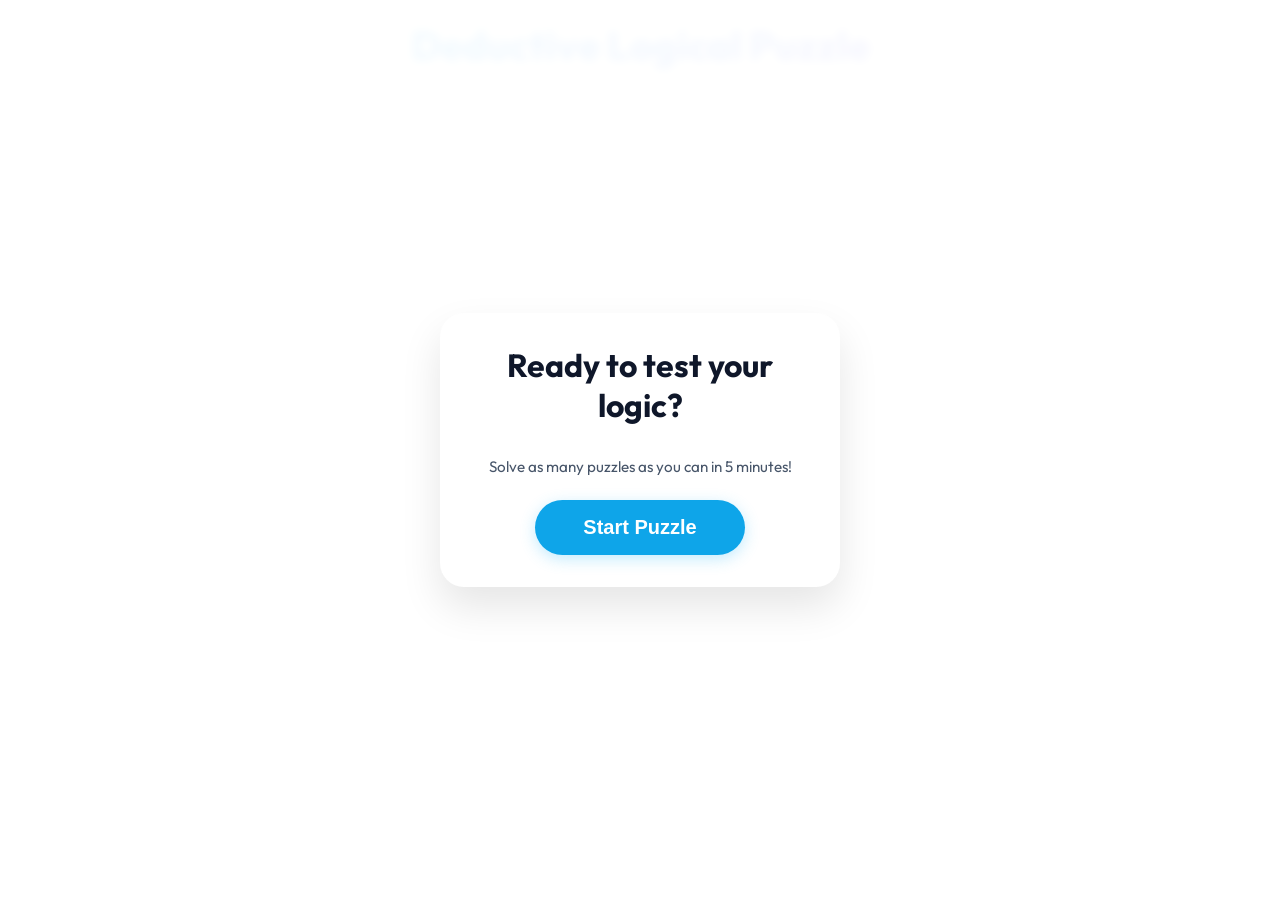
<file: index.html>
<!DOCTYPE html>
<html lang="en">

<head>
    <meta charset="UTF-8">
    <meta name="viewport" content="width=device-width, initial-scale=1.0">
    <title>Latin Square Puzzle</title>
    <link rel="stylesheet" href="style.css">
    <!-- Google Fonts -->
    <link href="https://fonts.googleapis.com/css2?family=Outfit:wght@300;400;600;800&display=swap" rel="stylesheet">
</head>

<body>
    <div class="app-container">
        <header>
            <h1>Deductive Logical Puzzle</h1>
        </header>

        <!-- Home Screen / Welcome -->
        <div id="home-screen" class="home-cover">
            <div class="welcome-content">
                <h2>Ready to test your logic?</h2>
                <p>Solve as many puzzles as you can in 5 minutes!</p>
                <button id="btn-start-game" class="action-btn primary large">Start Puzzle</button>
            </div>
        </div>

        <!-- Results Screen -->
        <div id="results-screen" class="home-cover" style="display: none;">
            <div class="welcome-content">
                <h2>Time's Up!</h2>

                <div class="results-list">
                    <div class="result-row">
                        <span class="res-label">Number of Puzzles Attempted:</span>
                        <span class="res-value" id="res-attempted">0</span>
                    </div>
                    <div class="result-row">
                        <span class="res-label">Solved Correctly:</span>
                        <span class="res-value" id="res-correct">0</span>
                    </div>
                    <div class="result-row">
                        <span class="res-label">Accuracy:</span>
                        <span class="res-value" id="res-accuracy">0%</span>
                    </div>
                </div>

                <div class="stats-grid" style="display:none;">
                    <!-- Hidden legacy grid, replaced by list above -->
                </div>

                <button id="btn-start-review" class="action-btn primary large">Review Puzzles</button>
            </div>
        </div>

        <main id="game-area" style="display: none;">
            <div id="grid-container" class="grid-board">
                <!-- Grid items generated by JS -->
            </div>

            <div id="palette-container" class="palette-bar">
                <!-- Shape buttons generated by JS -->
            </div>
        </main>

        <footer id="game-footer" style="display: none;">
            <div id="status-message" class="status-msg">Loading...</div>
            <div class="footer-actions">
                <button id="btn-show-answer" class="action-btn secondary" style="display: none;">Show Solution</button>
            </div>

            <!-- Review Controls -->
            <div id="review-controls" class="footer-actions" style="display: none;">
                <button id="btn-prev" class="action-btn secondary">Previous</button>
                <span id="review-status" class="status-msg" style="margin: 0 10px; font-size: 0.9rem;">Puzzle 1/1</span>
                <button id="btn-next" class="action-btn secondary">Next</button>
            </div>
        </footer>
    </div>

    <!-- Stats Display -->
    <div id="game-stats" class="game-stats" style="display: none;">
        <div class="stat-box">
            <span class="label">TIME</span>
            <span id="timer-display" class="value">05:00</span>
        </div>
        <div class="stat-box">
            <span class="label">ATTEMPTED</span>
            <span id="attempted-display" class="value">0</span>
        </div>
        <div class="stat-box">
            <span class="label">SCORE</span>
            <span id="score-display" class="value">0</span>
        </div>
    </div>

    <script src="js/html2canvas.min.js"></script>
    <script src="js/jszip.min.js"></script>
    <script src="js/generator.js"></script>
    <script src="js/ui.js"></script>
    <script src="js/main.js"></script>
</body>

</html>
</file>
<file: style.css>
:root {
    --bg-color: #ffffff;
    --surface-color: #f1f5f9;
    --primary-color: #0ea5e9;
    --accent-color: #6366f1;
    --text-primary: #0f172a;
    --text-secondary: #475569;
    --grid-gap: 8px;
    --cell-size: 70px;
    --radius: 12px;
}

* {
    box-sizing: border-box;
    margin: 0;
    padding: 0;
}

body {
    font-family: 'Outfit', sans-serif;
    background-color: var(--bg-color);
    color: var(--text-primary);
    display: flex;
    justify-content: center;
    min-height: 100vh;
    overflow-x: hidden;
}

.app-container {
    max-width: 600px;
    width: 100%;
    padding: 20px;
    display: flex;
    flex-direction: column;
    align-items: center;
    gap: 24px;
}

/* Game Stats */
.game-stats {
    position: absolute;
    top: 20px;
    right: 20px;
    display: flex;
    gap: 20px;
}


/* Updated Game Stats */
.game-stats .stat-box {
    background: white;
    padding: 10px 20px;
    border-radius: 12px;
    box-shadow: 0 4px 6px rgba(0, 0, 0, 0.1);
    display: flex;
    flex-direction: column;
    align-items: center;
    min-width: 90px;
}

/* Results List Style */
.results-list {
    width: 100%;
    margin-bottom: 2rem;
    border-top: 1px solid #e2e8f0;
    border-bottom: 1px solid #e2e8f0;
    padding: 1.5rem 0;
}

.result-row {
    display: flex;
    justify-content: space-between;
    align-items: center;
    font-size: 1.2rem;
    padding: 8px 0;
    border-bottom: 1px solid #f1f5f9;
    gap: 16px;
}

.result-row:last-child {
    border-bottom: none;
}

.res-label {
    color: var(--text-secondary);
    font-weight: 600;
}

.res-value {
    color: var(--text-primary);
    font-weight: 800;
}

#res-accuracy {
    color: var(--primary-color);
}


.game-stats .label {
    font-size: 0.8rem;
    color: #64748b;
    font-weight: 600;
}

.game-stats .value {
    font-size: 1.5rem;
    font-weight: 800;
    color: #0f172a;
    font-family: monospace;
}

header {
    text-align: center;
}

h1 {
    font-weight: 800;
    font-size: 2.5rem;
    background: linear-gradient(135deg, var(--primary-color), var(--accent-color));
    -webkit-background-clip: text;
    background-clip: text;
    -webkit-text-fill-color: transparent;
    margin-bottom: 8px;
}

p {
    color: var(--text-secondary);
    font-size: 0.95rem;
}

.controls-bar {
    width: 100%;
    display: flex;
    justify-content: center;
}

.difficulty-group {
    background: var(--surface-color);
    padding: 6px;
    border-radius: 99px;
    display: flex;
    gap: 4px;
}

.diff-btn {
    background: transparent;
    border: none;
    color: var(--text-secondary);
    padding: 10px 20px;
    border-radius: 99px;
    cursor: pointer;
    font-weight: 600;
    transition: all 0.2s ease;
}

.diff-btn:hover {
    color: var(--text-primary);
}

.diff-btn.active {
    background: var(--accent-color);
    color: white;
    box-shadow: 0 4px 12px rgba(129, 140, 248, 0.3);
}

.grid-board {
    display: grid;
    gap: var(--grid-gap);
    padding: 16px;
    background: var(--surface-color);
    border-radius: 20px;
    box-shadow: 0 10px 30px rgba(0, 0, 0, 0.1);
    border: 1px solid rgba(0, 0, 0, 0.1);
    margin: 0 auto;
}

.grid-cell {
    width: var(--cell-size);
    height: var(--cell-size);
    background: rgba(0, 0, 0, 0.05);
    border-radius: var(--radius);
    display: flex;
    align-items: center;
    justify-content: center;
    cursor: pointer;
    transition: all 0.2s ease;
    border: 2px solid transparent;
}

.grid-cell:hover {
    background: rgba(0, 0, 0, 0.1);
}

.grid-cell.question-cell {
    background-color: #fffbeb;
    /* Very light amber */
    border: 3px solid #f59e0b;
    /* Thicker border */
    position: relative;
    cursor: pointer;
}

.grid-cell.question-cell::after {
    content: "?";
    position: absolute;
    top: 50%;
    left: 50%;
    transform: translate(-50%, -50%);
    font-size: 2.5rem;
    font-weight: 800;
    color: #d97706;
    opacity: 0.8;
    pointer-events: none;
    z-index: 10;
    /* Ensure it's on top */
}

.grid-cell.question-cell.question-filled::after {
    display: none;
}

.grid-cell.selected {
    border-color: var(--primary-color);
    background: rgba(56, 189, 248, 0.1);
    transform: scale(1.05);
}

.grid-cell.initial {
    background: rgba(148, 163, 184, 0.3);
    cursor: default;
    pointer-events: none;
}

/* Make SVG responsive inside cell */
.grid-cell .shape-svg {
    width: 65%;
    height: 65%;
    z-index: 11;
    position: relative;
    filter: drop-shadow(0 4px 6px rgba(0, 0, 0, 0.2));
}

.palette-bar {
    display: flex;
    gap: 12px;
    margin-top: 10px;
    flex-wrap: wrap;
    justify-content: center;
}

.palette-btn {
    width: 50px;
    height: 50px;
    border-radius: 12px;
    border: none;
    background: var(--surface-color);
    color: var(--text-primary);
    cursor: pointer;
    display: flex;
    align-items: center;
    justify-content: center;
    transition: all 0.2s cubic-bezier(0.175, 0.885, 0.32, 1.275);
    box-shadow: 0 4px 6px rgba(0, 0, 0, 0.2);
}

.palette-btn:hover {
    transform: translateY(-4px);
    background: rgba(0, 0, 0, 0.1);
}

.palette-btn svg {
    width: 60%;
    height: 60%;
}

.clear-btn {
    font-weight: 800;
    color: #ef4444;
}

footer {
    width: 100%;
    text-align: center;
    display: flex;
    flex-direction: column;
    align-items: center;
    gap: 16px;
}

.footer-actions {
    display: flex;
    gap: 12px;
    justify-content: center;
    width: 100%;
}

.status-msg {
    min-height: 24px;
    font-weight: 600;
    opacity: 0.9;
}

.status-msg.error {
    color: #ef4444;
}

.status-msg.success {
    color: #22c55e;
}

.status-msg.info {
    color: var(--text-secondary);
}

.action-btn {
    background: var(--primary-color);
    color: #ffffff;
    border: none;
    padding: 12px 32px;
    border-radius: 99px;
    font-weight: 700;
    font-size: 1rem;
    cursor: pointer;
    transition: all 0.2s ease;
    box-shadow: 0 4px 15px rgba(56, 189, 248, 0.3);
}

.action-btn:hover {
    transform: scale(1.05);
    box-shadow: 0 6px 20px rgba(56, 189, 248, 0.4);
}

.action-btn.secondary {
    background: transparent;
    color: var(--text-secondary);
    border: 2px solid var(--text-secondary);
    box-shadow: none;
}

.action-btn.secondary:hover {
    color: var(--text-primary);
    border-color: var(--text-primary);
    box-shadow: 0 4px 12px rgba(0, 0, 0, 0.1);
}

.download-actions {
    display: flex;
    gap: 8px;
    margin-top: 8px;
}

.action-btn.small {
    padding: 8px 16px;
    font-size: 0.85rem;
    background: var(--surface-color);
    color: var(--text-secondary);
    border: 1px solid rgba(0, 0, 0, 0.1);
    box-shadow: none;
}

.action-btn.small:hover {
    background: var(--primary-color);
    color: white;
    transform: translateY(-2px);
    box-shadow: 0 4px 12px rgba(0, 0, 0, 0.1);
}

/* Animations */
@keyframes popIn {
    0% {
        transform: scale(0.5);
        opacity: 0;
    }

    100% {
        transform: scale(1);
        opacity: 1;
    }
}

.pop-in {
    animation: popIn 0.3s cubic-bezier(0.175, 0.885, 0.32, 1.275);
}

.win-pulse {
    animation: winPulse 0.5s ease-in-out;
}

@keyframes winPulse {
    0% {
        transform: scale(1);
        box-shadow: 0 0 0 0 rgba(74, 222, 128, 0.7);
    }

    50% {
        transform: scale(1.02);
        box-shadow: 0 0 20px 10px rgba(74, 222, 128, 0);
    }

    100% {
        transform: scale(1);
        box-shadow: 0 0 0 0 rgba(74, 222, 128, 0);
    }
}

@media (max-width: 500px) {
    .grid-cell {
        width: 50px;
        height: 50px;
        border-radius: 8px;
    }
}

/* Home & Results Screen Overlay */
.home-cover {
    position: fixed;
    top: 0;
    left: 0;
    width: 100%;
    height: 100%;
    background: rgba(255, 255, 255, 0.95);
    backdrop-filter: blur(5px);
    display: flex;
    justify-content: center;
    align-items: center;
    z-index: 100;
}

.welcome-content {
    text-align: center;
    max-width: 400px;
    padding: 2rem;
    background: white;
    border-radius: 24px;
    box-shadow: 0 20px 40px rgba(0, 0, 0, 0.1);
    display: flex;
    flex-direction: column;
    align-items: center;
    gap: 1.5rem;
}

.welcome-content h2 {
    font-size: 2rem;
    color: var(--text-primary);
    margin-bottom: 0.5rem;
}

.stats-grid {
    display: flex;
    justify-content: center;
    gap: 32px;
    margin: 1rem 0;
    width: 100%;
    border-top: 1px solid #e2e8f0;
    border-bottom: 1px solid #e2e8f0;
    padding: 1.5rem 0;
}

.stat-item {
    display: flex;
    flex-direction: column;
    align-items: center;
}

.stat-val {
    font-size: 3rem;
    font-weight: 800;
    color: var(--primary-color);
    line-height: 1;
}

#res-correct {
    color: #22c55e;
}

#res-incorrect {
    color: #ef4444;
}

.stat-label {
    font-size: 0.85rem;
    font-weight: 700;
    color: var(--text-secondary);
    text-transform: uppercase;
    letter-spacing: 0.5px;
    margin-top: 8px;
}

.summary-text {
    font-size: 1.2rem;
    color: var(--text-primary);
    margin-bottom: 24px;
    font-weight: 600;
}

.action-btn.large {
    padding: 16px 48px;
    font-size: 1.25rem;
    min-width: 200px;
}
</file>
